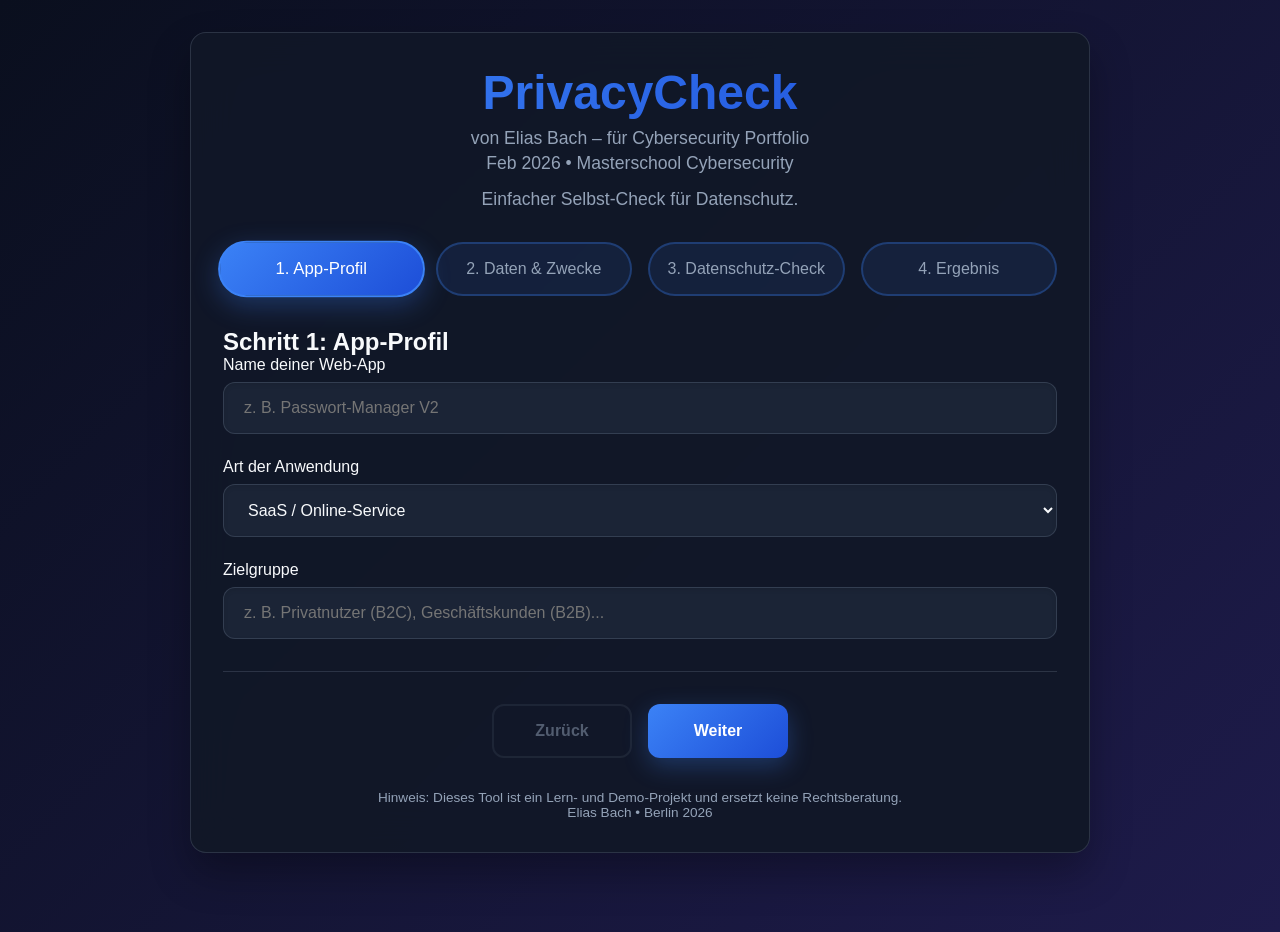
<file: index.html>
<!DOCTYPE html>
<html lang="de">
<head>
  <meta charset="UTF-8">
  <title>PrivacyCheck – Cybersecurity Portfolio Elias Bach</title>
  <link href="https://fonts.googleapis.com/css2?family=Inter:wght@400;500;600;700;800&display=swap" rel="stylesheet">
  <link rel="stylesheet" href="style.css">
</head>
<body>
  
  <div class="app-container">
    
    <!-- NUR FÜR DEN DRUCK: Offizieller Audit-Briefkopf (Im Browser unsichtbar) -->
    <div class="print-only-header">
      <div class="print-logo-placeholder">Masterschool Portfolio</div>
      <div class="print-meta">
        <strong>Audit-Report:</strong> PrivacyCheck<br>
        <strong>Prüfer:</strong> Elias Bach<br>
        <strong>Datum:</strong> <script>document.write(new Date().toLocaleDateString('de-DE'));</script>
      </div>
    </div>

    <header>
      <h1>PrivacyCheck</h1>
      <p>von Elias Bach – für Cybersecurity Portfolio</p>
      <p class="subtitle">Feb 2026 • Masterschool Cybersecurity</p>
      <p class="subtitle" style="margin-top: 15px;">Einfacher Selbst-Check für Datenschutz.</p>
    </header>

    <!-- Visuelle Schritt-Anzeige -->
    <div class="steps-indicator">
      <div class="step-indicator active" data-step="1">1. App-Profil</div>
      <div class="step-indicator" data-step="2">2. Daten & Zwecke</div>
      <div class="step-indicator" data-step="3">3. Datenschutz-Check</div>
      <div class="step-indicator" data-step="4">4. Ergebnis</div>
    </div>

    <div id="formContainer">

      <!-- SCHRITT 1 -->
      <div id="step1" class="step active">
        <h2>Schritt 1: App-Profil</h2>
        
        <div class="form-group">
          <label for="appName">Name deiner Web-App</label>
          <input type="text" id="appName" placeholder="z. B. Passwort-Manager V2" required>
        </div>
        
        <div class="form-group">
          <label for="appType">Art der Anwendung</label>
          <select id="appType">
            <option value="saas">SaaS / Online-Service</option>
            <option value="shop">Online-Shop</option>
            <option value="content">Content-Website / Blog</option>
            <option value="internal">Interne Unternehmensanwendung</option>
            <option value="other">Sonstiges</option>
          </select>
        </div>
        
        <div class="form-group">
          <label for="targetAudience">Zielgruppe</label>
          <input type="text" id="targetAudience" placeholder="z. B. Privatnutzer (B2C), Geschäftskunden (B2B)...">
        </div>
      </div>

      <!-- SCHRITT 2 -->
      <div id="step2" class="step">
        <h2>Schritt 2: Welche Daten verarbeitest du?</h2>
        
        <div class="form-group">
          <label><strong>Datenkategorien (Mehrfachauswahl möglich)</strong></label>
          <div class="checkbox-group" id="dataCategories">
            <label><input type="checkbox" value="contact"> Kontakt-/Stammdaten (Name, E-Mail)</label>
            <label><input type="checkbox" value="auth"> Authentifizierungsdaten (Passwörter)</label>
            <label><input type="checkbox" value="financial"> Finanz-/Zahlungsdaten</label>
            <label><input type="checkbox" value="tracking"> Tracking-/Nutzungsdaten (IP, Cookies)</label>
            <label><input type="checkbox" value="special"> Besondere Kategorien (Gesundheit, Biometrie gem. Art. 9 DSGVO)</label>
          </div>
        </div>

        <div class="form-group">
          <label><strong>Verarbeitungszwecke (Warum brauchst du die Daten?)</strong></label>
          <div class="checkbox-group" id="processingPurposes">
            <label><input type="checkbox" value="service"> Bereitstellung des Dienstes / App-Funktion</label>
            <label><input type="checkbox" value="marketing"> Marketing & Werbung</label>
            <label><input type="checkbox" value="analytics"> Analyse & Statistiken</label>
            <label><input type="checkbox" value="newsletter"> Newsletter-Versand</label>
            <label><input type="checkbox" value="security"> IT-Sicherheit & Logging</label>
          </div>
        </div>
      </div>

      <!-- SCHRITT 3 -->
      <div id="step3" class="step">
        <h2>Schritt 3: Datenschutz- & Sicherheits-Check</h2>
        <p style="margin-bottom: 20px; color: #94a3b8;">Bitte bewerte die Umsetzung in deiner Applikation wahrheitsgemäß.</p>
        
        <div id="questionsContainer"></div>
      </div>

      <!-- SCHRITT 4 -->
      <div id="step4" class="step">
        <h2>Ergebnis & Maßnahmen</h2>
                <div id="resultSummary" class="result-summary"></div>
        
        <!-- NEU: Side-by-Side Container für beide Charts -->
        <div class="charts-wrapper">
          <div class="chart-box">
            <h3>Gesamt-Score</h3>
            <div id="svgChartContainer"></div>
            <div id="chartLegende" class="chart-legende"></div>
          </div>
          <div class="chart-box">
            <h3>Detail-Analyse (Radar)</h3>
            <div id="svgRadarContainer"></div>
          </div>
        </div>
        
        <div id="resultDetails" class="result-details"></div>



        <!-- Aktionsplan -->
        <div id="actionPlanContainer" class="action-plan-container" style="margin-top: 40px;"></div>
        
        <!-- Spezieller Footer für Export/Print in Schritt 4 -->
        <div class="nav-footer" style="flex-wrap: wrap; gap: 15px; margin-top: 40px;">
          <!-- Zurück Button zu Schritt 3 -->
          <button type="button" class="secondary-btn" id="backToStep3Btn" style="min-width: 150px; display: flex; align-items: center; justify-content: center; gap: 10px;">
            ⬅️ Zurück
          </button>

          <!-- Neuer Test Button -->
          <button type="button" class="secondary-btn" onclick="location.reload()" style="min-width: 150px; display: flex; align-items: center; justify-content: center; gap: 10px;">
            🔄 Neuer Test
          </button>
          
          <!-- Print Button -->
          <button type="button" class="secondary-btn" id="printReportBtn" style="flex: 1; min-width: 200px; display: flex; align-items: center; justify-content: center; gap: 10px;">
            📄 Als Report drucken
          </button>
          
          <!-- CSV Export Button -->
          <button type="button" class="primary-btn" id="exportCsvBtn" style="flex: 1; min-width: 200px; display: flex; align-items: center; justify-content: center; gap: 10px; background: linear-gradient(135deg, #10b981 0%, #059669 100%);">
            📋 Maßnahmen als CSV
          </button>
        </div>

      </div> <!-- Ende step4 -->

    </div> <!-- Ende formContainer -->

    <!-- ALLGEMEINER FOOTER FÜR SCHRITT 1 BIS 3 -->
    <div class="nav-footer" id="mainNavFooter">
      <button type="button" class="secondary-btn" id="prevBtn" disabled>Zurück</button>
      <button type="button" class="primary-btn" id="nextBtn">Weiter</button>
    </div>

    <div class="legal-footer">
      Hinweis: Dieses Tool ist ein Lern- und Demo-Projekt und ersetzt keine Rechtsberatung.<br>
      Elias Bach • Berlin 2026
    </div>

  </div> <!-- Ende app-container -->

  <script src="main.js"></script>
</body>
</html>
</file>
<file: style.css>
/* Elias PrivacyCheck - Elegantes, ruhiges Navy-Design (Refined) */
:root {
  --bg-primary: #0a0f1e;
  --bg-card: #111827;
  /* Subtile Aufhellung für Formular-Elemente, ohne den Navy-Look zu stören */
  --bg-input: rgba(30, 41, 59, 0.8); 
  
  --accent-blue: linear-gradient(135deg, #3b82f6 0%, #1d4ed8 100%);
  --success: #10b981;
  --warning: #f59e0b;
  --danger: #ef4444;
  --text-primary: #f8fafc;
  --text-secondary: #94a3b8;
  --border-subtle: rgba(148, 163, 184, 0.2);
  --shadow-card: 0 20px 40px rgba(0,0,0,0.3);
  --radius: 16px;
}

* {
  margin: 0;
  padding: 0;
  box-sizing: border-box;
}

body {
  font-family: -apple-system, BlinkMacSystemFont, 'Segoe UI', sans-serif;
  background: linear-gradient(135deg, #0a0f1e 0%, #1e1b4b 100%);
  min-height: 100vh;
  color: var(--text-primary);
}

/* Container */
.app-container {
  max-width: 900px;
  margin: 2rem auto;
  padding: 2rem;
  background: rgba(17, 24, 39, 0.95);
  backdrop-filter: blur(20px);
  border-radius: var(--radius);
  border: 1px solid var(--border-subtle);
  box-shadow: var(--shadow-card);
}

/* Header */
header h1 {
  font-size: clamp(2rem, 5vw, 3rem);
  background: var(--accent-blue);
  -webkit-background-clip: text;
  -webkit-text-fill-color: transparent;
  background-clip: text;
  margin-bottom: 0.5rem;
  text-align: center;
}

header p {
  text-align: center;
  color: var(--text-secondary);
  font-size: 1.1rem;
}

.subtitle {
  margin-top: 0.25rem;
}

/* Steps Indicator */
.steps-indicator {
  display: flex;
  gap: 1rem;
  margin: 2rem 0;
  justify-content: center;
}

.step-indicator {
  flex: 1;
  min-width: 120px;
  padding: 1rem;
  background: rgba(59, 130, 246, 0.1);
  border: 2px solid rgba(59, 130, 246, 0.3);
  border-radius: 50px;
  text-align: center;
  font-weight: 500;
  transition: all 0.3s ease;
  color: var(--text-secondary);
}

.step-indicator.active {
  background: var(--accent-blue);
  border-color: #3b82f6;
  color: white;
  transform: scale(1.05);
  box-shadow: 0 8px 25px rgba(59, 130, 246, 0.3);
}

/* Steps */
.step {
  display: none;
  animation: slideIn 0.4s ease;
}

.step.active {
  display: block;
}

@keyframes slideIn {
  from { opacity: 0; transform: translateY(20px); }
  to   { opacity: 1; transform: translateY(0); }
}

/* Form Elements */
.form-group {
  margin-bottom: 1.5rem;
}

label {
  display: block;
  margin-bottom: 0.5rem;
  font-weight: 500;
  color: var(--text-primary);
}

input[type="text"], select {
  width: 100%;
  padding: 1rem 1.25rem;
  border: 1px solid var(--border-subtle);
  border-radius: 12px;
  background: var(--bg-input) !important; 
  color: #f8fafc !important;
  font-size: 1rem;
  transition: all 0.3s ease;
  box-shadow: inset 0 2px 4px rgba(0,0,0,0.1);
}

input[type="text"]:focus, select:focus {
  outline: none;
  border-color: #3b82f6;
  box-shadow: 0 0 0 4px rgba(59, 130, 246, 0.15), inset 0 2px 4px rgba(0,0,0,0.1);
  background: #0f172a !important; /* Wird beim Tippen etwas dunkler */
}

/* Checkbox-Karten (Schritt 2) */
.checkbox-group {
  display: grid;
  grid-template-columns: repeat(auto-fit, minmax(200px, 1fr));
  gap: 0.75rem;
  padding: 1.5rem;
  background: rgba(255,255,255,0.03);
  border-radius: 12px;
  border: 1px solid var(--border-subtle);
  margin: 1rem 0;
}

.checkbox-group label {
  display: flex;
  align-items: center;
  gap: 0.75rem;
  padding: 0.85rem;
  border-radius: 8px;
  cursor: pointer;
  transition: all 0.2s ease;
  background: var(--bg-input); 
  border: 1px solid transparent;
}

.checkbox-group label:hover {
  background: rgba(59, 130, 246, 0.1);
  border-color: rgba(59, 130, 246, 0.3);
  transform: translateY(-1px);
}

.checkbox-group label input[type="checkbox"] {
  accent-color: #3b82f6;
  width: 16px;
  height: 16px;
}

/* Question Cards (Schritt 3) */
.question-card {
  background: rgba(255,255,255,0.04);
  border: 1px solid var(--border-subtle);
  border-left: 3px solid #3b82f6; /* Subtiler blauer Streifen */
  border-radius: 12px;
  padding: 1.5rem;
  margin-bottom: 1rem;
  transition: all 0.3s ease;
}

.question-card:hover {
  border-color: rgba(59, 130, 246, 0.3);
  box-shadow: 0 8px 25px rgba(0,0,0,0.15);
}

.question-title {
  font-size: 1.1rem;
  font-weight: 600;
  margin-bottom: 0.5rem;
  line-height: 1.4;
}

.question-meta {
  color: var(--text-secondary);
  font-size: 0.9rem;
  margin-bottom: 1rem;
}

.question-options {
  display: flex;
  flex-wrap: wrap;
  gap: 12px;
}

.question-options label {
  display: inline-flex;
  align-items: center;
  gap: 6px;
  font-weight: normal;
  font-size: 0.95rem;
}

/* Header + Info-Button in Fragekarte */
.question-header-line {
  display: flex;
  justify-content: space-between;
  gap: 0.75rem;
  align-items: flex-start;
}

.info-btn {
  border: none;
  background: rgba(59, 130, 246, 0.1);
  color: #bfdbfe;
  font-size: 0.8rem;
  padding: 4px 10px;
  border-radius: 999px;
  cursor: pointer;
  white-space: nowrap;
}

.info-btn:hover {
  background: rgba(59, 130, 246, 0.25);
}

/* Info-Panel unter Fragen */
.question-info-panel {
  display: none;
  margin: 0.75rem 0 0.5rem;
  padding: 0.75rem 0.9rem;
  border-radius: 8px;
  background: rgba(15, 23, 42, 0.9);
  border: 1px solid rgba(148, 163, 184, 0.5);
  font-size: 0.85rem;
  color: #e5e7eb;
}

.question-info-panel.open {
  display: block;
}

.question-info-panel h4 {
  margin: 0 0 0.35rem;
  font-size: 0.9rem;
  color: #38bdf8;
}

/* Buttons */
.nav-footer {
  display: flex;
  gap: 1rem;
  justify-content: center;
  margin-top: 2rem;
  padding-top: 2rem;
  border-top: 1px solid var(--border-subtle);
}

.primary-btn, .secondary-btn {
  padding: 1rem 2rem;
  border-radius: 12px;
  font-size: 1rem;
  font-weight: 600;
  border: none;
  cursor: pointer;
  transition: all 0.3s ease;
  min-width: 140px;
}

.primary-btn {
  background: var(--accent-blue);
  color: white;
  box-shadow: 0 8px 25px rgba(59, 130, 246, 0.3);
}

.primary-btn:hover:not(:disabled) {
  transform: translateY(-2px);
  box-shadow: 0 12px 35px rgba(59, 130, 246, 0.4);
}

.secondary-btn {
  background: transparent;
  color: var(--text-secondary);
  border: 2px solid var(--border-subtle);
}

.secondary-btn:hover:not(:disabled) {
  border-color: rgba(59, 130, 246, 0.5);
  color: #3b82f6;
}

.primary-btn:disabled,
.secondary-btn:disabled {
  opacity: 0.5;
  cursor: default;
}

/* Results */
.result-summary {
  background: linear-gradient(135deg, rgba(16, 185, 129, 0.15), rgba(34, 197, 94, 0.1));
  border: 2px solid rgba(16, 185, 129, 0.3);
  padding: 2rem;
  border-radius: var(--radius);
  text-align: center;
  margin-bottom: 2rem;
}

.score-badge {
  font-size: 3.5rem;
  font-weight: 800;
  margin: 1rem 0;
  background: var(--accent-blue);
  -webkit-background-clip: text;
  -webkit-text-fill-color: transparent;
  background-clip: text;
}

.score-badge .unit {
  font-size: 1rem;
  margin-left: 0.25rem;
}

.result-details {
  display: grid;
  gap: 1.5rem;
}

.tag-row {
  display: flex;
  flex-wrap: wrap;
  gap: 0.5rem;
  justify-content: center;
  margin-top: 1rem;
}

.tag {
  padding: 0.25rem 1rem;
  border-radius: 20px;
  font-size: 0.85rem;
  font-weight: 500;
  border: 1px solid transparent;
}

.tag.critical { background: rgba(239, 68, 68, 0.15); border-color: #ef4444; color: #fecaca; }
.tag.warning { background: rgba(245, 158, 11, 0.15); border-color: #f59e0b; color: #fef9c3; }

/* SVG Chart Container & Legende */
.chart-container {
  background: rgba(255,255,255,0.05);
  border: 1px solid rgba(148,163,184,0.2);
  border-radius: 16px;
  padding: 2rem;
  margin: 2rem 0;
  text-align: center;
  min-height: 300px;
}

.chart-container h3 {
  color: #3b82f6;
  margin-bottom: 1.5rem;
  font-size: 1.2rem;
}

#svgChartContainer {
  display: flex;
  justify-content: center;
}

.chart-legende {
  display: flex;
  flex-wrap: wrap;
  gap: 8px 16px;
  justify-content: center;
  margin-top: 1rem;
  font-size: 13px;
  color: #e5e7eb;
}

.legende-item {
  display: flex;
  align-items: center;
  gap: 6px;
}

.legende-farbe {
  width: 14px;
  height: 14px;
  border-radius: 3px;
  display: inline-block;
  flex-shrink: 0;
}

/* Detail-Auswertung */
.result-section h3 {
  font-size: 1.1rem;
  color: #3b82f6;
  margin: 1.5rem 0 0.75rem;
  padding-bottom: 6px;
  border-bottom: 1px solid rgba(59, 130, 246, 0.2);
}

.result-section ul {
  padding: 0;
  margin: 0;
}

.detail-item {
  list-style: none;
  margin-bottom: 12px;
  padding: 12px 16px;
  border-radius: 10px;
  border-left: 4px solid transparent;
}

.detail-bad {
  background: rgba(239, 68, 68, 0.08);
  border-left-color: #ef4444;
}

.detail-partial {
  background: rgba(245, 158, 11, 0.08);
  border-left-color: #f59e0b;
}

.detail-good {
  background: rgba(16, 185, 129, 0.08);
  border-left-color: #10b981;
}

.detail-header {
  display: flex;
  align-items: center;
  gap: 8px;
  margin-bottom: 6px;
  flex-wrap: wrap;
}

.detail-icon {
  font-size: 16px;
}

.detail-status {
  font-size: 12px;
  font-weight: 700;
  text-transform: uppercase;
  letter-spacing: 0.05em;
}

.detail-status.bad     { color: #ef4444; }
.detail-status.partial { color: #f59e0b; }
.detail-status.good    { color: #10b981; }

.detail-answer {
  font-size: 12px;
  color: #94a3b8;
  margin-left: auto;
}

.detail-frage {
  font-size: 13px;
  color: #cbd5e1;
  line-height: 1.5;
}

/* Mapping-Badge unter jeder Frage */
.detail-mapping {
  margin-top: 8px;
  font-size: 11px;
  color: #64748b;
  background: rgba(255, 255, 255, 0.05);
  display: inline-block;
  padding: 4px 8px;
  border-radius: 4px;
  border: 1px solid rgba(148, 163, 184, 0.2);
  font-family: monospace;
}

/* KLICKBARE MAPPING-BUTTONS (REPORT) */
button.detail-mapping.clickable {
  cursor: pointer;
  text-align: left;
  transition: all 0.2s ease-in-out;
  padding-right: 12px; 
}

button.detail-mapping.clickable:hover {
  background: rgba(59, 130, 246, 0.15); 
  border-color: rgba(59, 130, 246, 0.5); 
  transform: translateY(-1px); 
  box-shadow: 0 4px 6px -1px rgba(0, 0, 0, 0.2);
  color: #e2e8f0; 
}

button.detail-mapping.clickable span {
  color: #60a5fa; 
  font-size: 11px;
  margin-left: 8px;
  font-weight: 500;
  opacity: 0.9;
  transition: color 0.2s ease;
  font-family: -apple-system, BlinkMacSystemFont, 'Segoe UI', sans-serif;
}

button.detail-mapping.clickable:hover span {
  color: #93c5fd; 
  opacity: 1;
}

/* Das geöffnete Info-Panel im Report */
.result-info-panel {
  display: none;
  margin-top: 12px;
  background: rgba(15, 23, 42, 0.9);
  border: 1px solid rgba(59, 130, 246, 0.3);
  border-left: 4px solid #3b82f6; 
  border-radius: 6px;
  padding: 16px;
  font-size: 13px;
  color: #e5e7eb;
}

.result-info-panel.open {
  display: block;
  animation: slideIn 0.3s ease;
}

.result-info-panel h4 {
  color: #38bdf8; 
  margin-top: 0;
  margin-bottom: 8px;
  font-size: 14px;
}

/* =========================================
   SHOWSTOPPER / KRITISCHER ALARM
   ========================================= */
.critical-alert-box {
  background: rgba(239, 68, 68, 0.15);
  border: 2px solid #ef4444;
  padding: 20px;
  border-radius: 12px;
  margin: 20px 0;
  text-align: left;
  animation: pulseRed 2s infinite;
}

.critical-alert-box h4 {
  color: #f87171;
  margin: 0 0 10px 0;
  font-size: 1.2rem;
  display: flex;
  align-items: center;
  gap: 10px;
}

.critical-alert-box p {
  color: #fca5a5;
  margin: 0;
  font-size: 0.95rem;
  line-height: 1.5;
}

@keyframes pulseRed {
  0% { box-shadow: 0 0 0 0 rgba(239, 68, 68, 0.4); }
  70% { box-shadow: 0 0 0 10px rgba(239, 68, 68, 0); }
  100% { box-shadow: 0 0 0 0 rgba(239, 68, 68, 0); }
}

/* =========================================
   AKTIONSPLAN (TO-DO-LISTE)
   ========================================= */
.action-plan-container {
  background: rgba(15, 23, 42, 0.6);
  border: 1px solid rgba(59, 130, 246, 0.3);
  border-radius: 12px;
  padding: 20px;
  margin: 20px 0 30px;
  box-shadow: 0 8px 25px rgba(0,0,0,0.15);
}

.action-plan-container h3 {
  color: var(--text-primary);
  margin-bottom: 15px;
  font-size: 1.2rem;
}

.action-plan-empty {
  color: var(--success);
  font-weight: 600;
  text-align: center;
  padding: 15px;
}

/* Fortschrittsbalken */
.progress-bar-container {
  height: 8px;
  background: rgba(255, 255, 255, 0.1);
  border-radius: 4px;
  overflow: hidden;
  margin-bottom: 8px;
}

.progress-bar-fill {
  height: 100%;
  background: var(--success);
  transition: width 0.4s ease-out;
}

.progress-text {
  font-size: 0.85rem;
  color: var(--text-muted);
  text-align: right;
  margin-bottom: 20px;
}

/* Checkliste */
.action-task-list {
  display: flex;
  flex-direction: column;
  gap: 12px;
}

.action-task-item {
  display: flex;
  align-items: flex-start;
  gap: 15px;
  background: rgba(255, 255, 255, 0.03);
  padding: 15px;
  border-radius: 8px;
  border: 1px solid var(--border-subtle);
  cursor: pointer;
  transition: all 0.2s;
}

.action-task-item:hover {
  background: rgba(255, 255, 255, 0.05);
  border-color: rgba(59, 130, 246, 0.3);
}

.action-task-item.done {
  opacity: 0.6;
  background: rgba(16, 185, 129, 0.05);
  border-color: rgba(16, 185, 129, 0.2);
}

.action-task-item.done .action-task-text {
  text-decoration: line-through;
  color: var(--text-muted);
}

.action-checkbox {
  margin-top: 4px;
  width: 18px;
  height: 18px;
  accent-color: var(--success);
  cursor: pointer;
}

.action-task-content {
  flex: 1;
}

.action-task-header {
  display: flex;
  align-items: center;
  gap: 10px;
  margin-bottom: 6px;
}

.action-task-cat {
  font-size: 0.8rem;
  color: var(--text-muted);
  text-transform: uppercase;
  letter-spacing: 0.5px;
}

.action-task-text {
  font-size: 0.95rem;
  color: #cbd5e1;
  line-height: 1.4;
  margin: 0;
  transition: color 0.2s;
}

/* Auto-Save Indicator */
.save-indicator {
  position: fixed;
  bottom: 20px;
  right: 20px;
  background: rgba(16, 185, 129, 0.9);
  color: white;
  padding: 8px 16px;
  border-radius: 8px;
  font-size: 13px;
  font-weight: 500;
  box-shadow: 0 4px 15px rgba(0,0,0,0.2);
  opacity: 0;
  transform: translateY(20px);
  transition: all 0.3s ease;
  pointer-events: none;
  z-index: 9999;
}

.save-indicator.show {
  opacity: 1;
  transform: translateY(0);
}

/* Footer */
.legal-footer {
  margin-top: 2rem;
  text-align: center;
  font-size: 0.85rem;
  color: var(--text-secondary);
}

/* Responsive */
@media (max-width: 768px) {
  .app-container { margin: 1rem; padding: 1.5rem; }
  .steps-indicator { flex-direction: column; }
  .nav-footer { flex-direction: column; }
}

/* =========================================
   PROFESSIONELLER PDF / PRINT REPORT
   ========================================= */
/* Im Browser verstecken wir den Print-Header */
.print-only-header {
  display: none;
}
/* =========================================
   SIDE-BY-SIDE CHARTS
   ========================================= */
.charts-wrapper {
  display: flex;
  flex-wrap: wrap;
  gap: 1.5rem;
  margin: 2rem 0;
  justify-content: center;
}

.chart-box {
  flex: 1;
  min-width: 300px;
  background: rgba(255,255,255,0.02);
  border: 1px solid rgba(148,163,184,0.15);
  border-radius: 16px;
  padding: 1.5rem;
  display: flex;
  flex-direction: column;
  align-items: center;
}

.chart-box h3 {
  color: #3b82f6;
  margin-top: 0;
  margin-bottom: 1.5rem;
  font-size: 1.1rem;
}

/* Anpassung für den Druck, damit sie im PDF nebeneinander bleiben */
@media print {
  .charts-wrapper { 
    flex-wrap: nowrap !important; 
    gap: 10px !important; 
  }
  .chart-box { 
    border: none !important; 
    background: transparent !important; 
    padding: 0 !important; 
  }
  .chart-box h3 { color: #0f172a !important; }
}

@media print {
  @page {
    size: A4;
    margin: 20mm 15mm;
  }

  * {
    -webkit-print-color-adjust: exact !important;
    print-color-adjust: exact !important;
  }

  body {
    background: white;
    color: #1e293b;
    font-size: 11pt;
    line-height: 1.5;
  }

  /* Verstecke alles Unnötige */
  .nav-footer, .steps-indicator, .save-indicator, .info-btn, 
  .progress-bar-container, .progress-text, #step1, #step2, #step3 {
    display: none !important;
  }

  /* Nur Schritt 4 im Druck anzeigen */
  #step4 {
    display: block !important;
  }

  .app-container {
    box-shadow: none;
    border: none;
    margin: 0;
    padding: 0;
    max-width: 100%;
    background: transparent;
  }

  /* === NEUER BRIEFKOPF === */
  .print-only-header {
    display: flex !important;
    justify-content: space-between;
    align-items: center;
    border-bottom: 2px solid #0f172a;
    padding-bottom: 15px;
    margin-bottom: 30px;
  }
  
  .print-logo-placeholder {
    font-size: 16pt;
    font-weight: 800;
    color: #0f172a;
    letter-spacing: 1px;
  }

  .print-meta {
    text-align: right;
    font-size: 9pt;
    color: #475569;
  }

  /* Web-Header ausblenden, da wir jetzt den Print-Header haben */
  header {
    display: none !important;
  }

  /* === ZUSAMMENFASSUNG & SCORES === */
  .result-summary {
    background: white !important;
    border: 1px solid #cbd5e1 !important;
    padding: 20px;
    border-radius: 8px;
    page-break-inside: avoid;
    page-break-after: avoid;
  }

  .score-badge {
    color: #0f172a !important;
    -webkit-text-fill-color: #0f172a;
    font-size: 28pt;
    margin: 10px 0;
  }

  /* Showstopper Box im Druck */
  .critical-alert-box {
    background: #fee2e2 !important;
    border: 2px solid #ef4444 !important;
    color: #991b1b !important;
    animation: none !important;
    page-break-inside: avoid;
  }
  .critical-alert-box h4 { color: #b91c1c !important; }
  .critical-alert-box p { color: #7f1d1d !important; }

  /* Labels / Tags */
  .tag {
    border: 1px solid #94a3b8 !important;
    background: #f1f5f9 !important;
    color: #0f172a !important; 
    font-size: 9pt;
    padding: 2px 8px;
    font-weight: bold;
  }

  .tag.critical { background: #fee2e2 !important; border-color: #ef4444 !important; color: #991b1b !important; }
  .tag.warning { background: #fef3c7 !important; border-color: #f59e0b !important; color: #92400e !important; }

  /* === CHART === */
  .chart-container {
    border: none;
    background: white;
    padding: 0;
    margin: 30px 0;
    page-break-inside: avoid;
  }

  .chart-container h3 {
    color: #0f172a;
    text-align: center;
    border: none;
  }

  #svgChartContainer svg text { fill: #0f172a !important; }

  /* === DETAIL-AUSWERTUNG === */
  .result-section {
    page-break-inside: avoid;
    margin-bottom: 20px;
  }

  .result-section h3 {
    color: #0f172a;
    border-bottom: 1px solid #cbd5e1;
    font-size: 14pt;
    padding-bottom: 5px;
    page-break-after: avoid;
  }

  .detail-item {
    border: 1px solid #e2e8f0;
    background: white;
    margin-bottom: 8px;
    padding: 10px 15px;
    border-left-width: 6px;
    page-break-inside: avoid;
  }

  .detail-frage { color: #334155; }
  .detail-answer { color: #64748b; }

  .detail-bad    { border-left-color: #ef4444 !important; background-color: rgba(239, 68, 68, 0.08) !important; }
  .detail-partial{ border-left-color: #f59e0b !important; background-color: rgba(245, 158, 11, 0.08) !important; }
  .detail-good   { border-left-color: #10b981 !important; background-color: rgba(16, 185, 129, 0.08) !important; }

  button.detail-mapping {
    display: inline-block !important;
    color: #475569 !important;
    border: 1px solid #cbd5e1 !important;
    background: #f8fafc !important;
    padding: 4px 8px !important;
    border-radius: 4px !important;
  }

  button.detail-mapping.clickable span { display: none !important; }

  /* Geöffnete Info-Panels beim Drucken anzeigen */
  .result-info-panel.open, .question-info-panel.open {
    display: block !important;
    background: #f8f9fa !important;
    border: 1px solid #cbd5e1 !important;
    border-left: 4px solid #94a3b8 !important;
    color: #334155 !important;
    page-break-inside: avoid;
    margin-top: 10px !important;
  }

  .result-info-panel:not(.open), .question-info-panel:not(.open) { display: none !important; }
  .result-info-panel h4, .question-info-panel h4 { color: #0f172a !important; }

  /* === AKTIONSPLAN === */
  .action-plan-container {
    background: white !important;
    border: none !important;
    border-top: 2px solid #0f172a !important;
    padding: 20px 0;
    box-shadow: none;
    page-break-before: always; /* Zwingt den Aktionsplan auf eine neue Seite! */
  }

  .action-plan-container h3 {
    color: #0f172a;
    padding-bottom: 10px;
    font-size: 16pt;
    margin-top: 0;
  }

  .action-task-item {
    background: white !important;
    border: 1px solid #e2e8f0 !important;
    margin-bottom: 10px;
    color: #334155;
    page-break-inside: avoid;
  }
  
  .action-task-text { color: #334155; font-weight: 500; }

  .legal-footer {
    display: block !important;
    margin-top: 40px;
    padding-top: 15px;
    border-top: 1px solid #cbd5e1;
    color: #64748b;
    font-size: 8pt;
    text-align: center;
    page-break-inside: avoid;
  }
}
</file>
